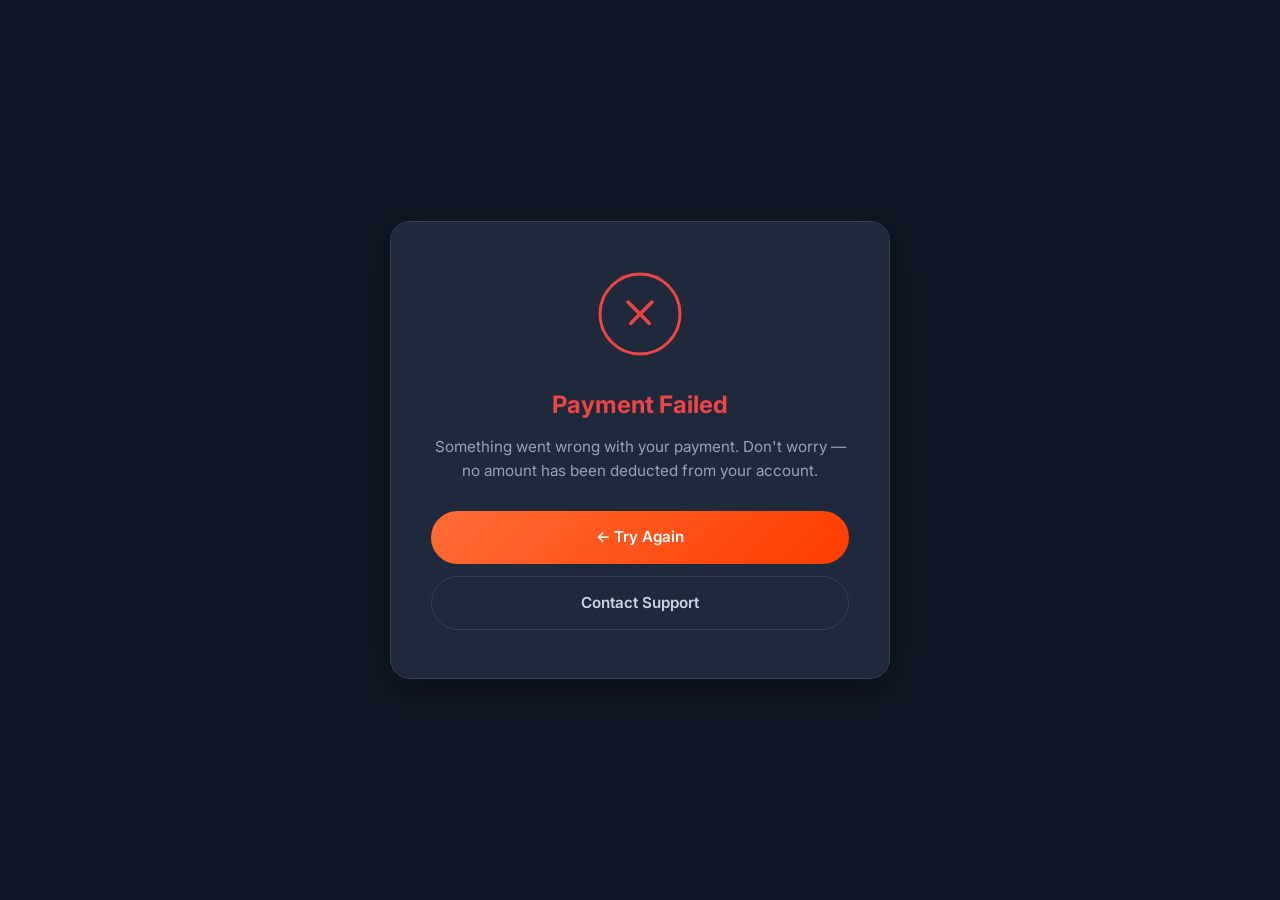
<file: failure.html>
<!DOCTYPE html>
<html lang="en">
<head>
  <meta charset="UTF-8">
  <meta name="viewport" content="width=device-width, initial-scale=1.0">
  <title>Payment Failed — BizBharat</title>
  <meta name="robots" content="noindex, nofollow">

  <!-- Favicon -->
  <link rel="icon" href="data:image/svg+xml,<svg xmlns='http://www.w3.org/2000/svg' viewBox='0 0 100 100'><text y='.9em' font-size='90'>📚</text></svg>" type="image/svg+xml">

  <!-- Google Fonts: Inter -->
  <link rel="preconnect" href="https://fonts.googleapis.com">
  <link rel="preconnect" href="https://fonts.gstatic.com" crossorigin>
  <link href="https://fonts.googleapis.com/css2?family=Inter:wght@300;400;500;600;700;800&display=swap" rel="stylesheet">

  <!-- Styles -->
  <link rel="stylesheet" href="css/style.css">
</head>
<body>

  <div class="result-page">
    <div class="result-card">
      <!-- Animated X -->
      <div class="result-icon result-icon--failure">
        <svg viewBox="0 0 88 88" xmlns="http://www.w3.org/2000/svg">
          <circle class="circle" cx="44" cy="44" r="40"/>
          <line class="x-line" x1="32" y1="32" x2="56" y2="56"/>
          <line class="x-line" x1="56" y1="32" x2="32" y2="56" style="animation-delay: 0.65s;"/>
        </svg>
      </div>

      <h1 class="result-title" style="color: var(--error);">Payment Failed</h1>
      <p class="result-desc" id="failure-desc">
        Something went wrong with your payment. Don't worry — no amount has been deducted from your account.
      </p>

      <!-- Error Details -->
      <div class="result-details" id="error-details" style="display:none;">
        <div class="result-detail-row">
          <span class="result-detail-label">Error</span>
          <span class="result-detail-value" id="detail-error">—</span>
        </div>
        <div class="result-detail-row">
          <span class="result-detail-label">Transaction ID</span>
          <span class="result-detail-value" id="detail-txn-id">—</span>
        </div>
      </div>

      <!-- Actions -->
      <div class="result-actions">
        <a href="/#products" class="btn-primary" style="justify-content:center; animation:none;">
          ← Try Again
        </a>
        <a href="mailto:support@bizbharat.com" class="btn-outline" style="justify-content:center;">
          Contact Support
        </a>
      </div>
    </div>
  </div>

  <script>
    document.addEventListener('DOMContentLoaded', () => {
      const params = new URLSearchParams(window.location.search);
      const error = params.get('error') || params.get('error_Message') || '';
      const txnId = params.get('transaction_id') || params.get('txnid') || '';

      if (error || txnId) {
        document.getElementById('error-details').style.display = 'block';
        if (error) document.getElementById('detail-error').textContent = error;
        if (txnId) document.getElementById('detail-txn-id').textContent = txnId;
      }

      // If there's a custom message
      const msg = params.get('message');
      if (msg) {
        document.getElementById('failure-desc').textContent = msg;
      }
    });
  </script>
</body>
</html>
</file>
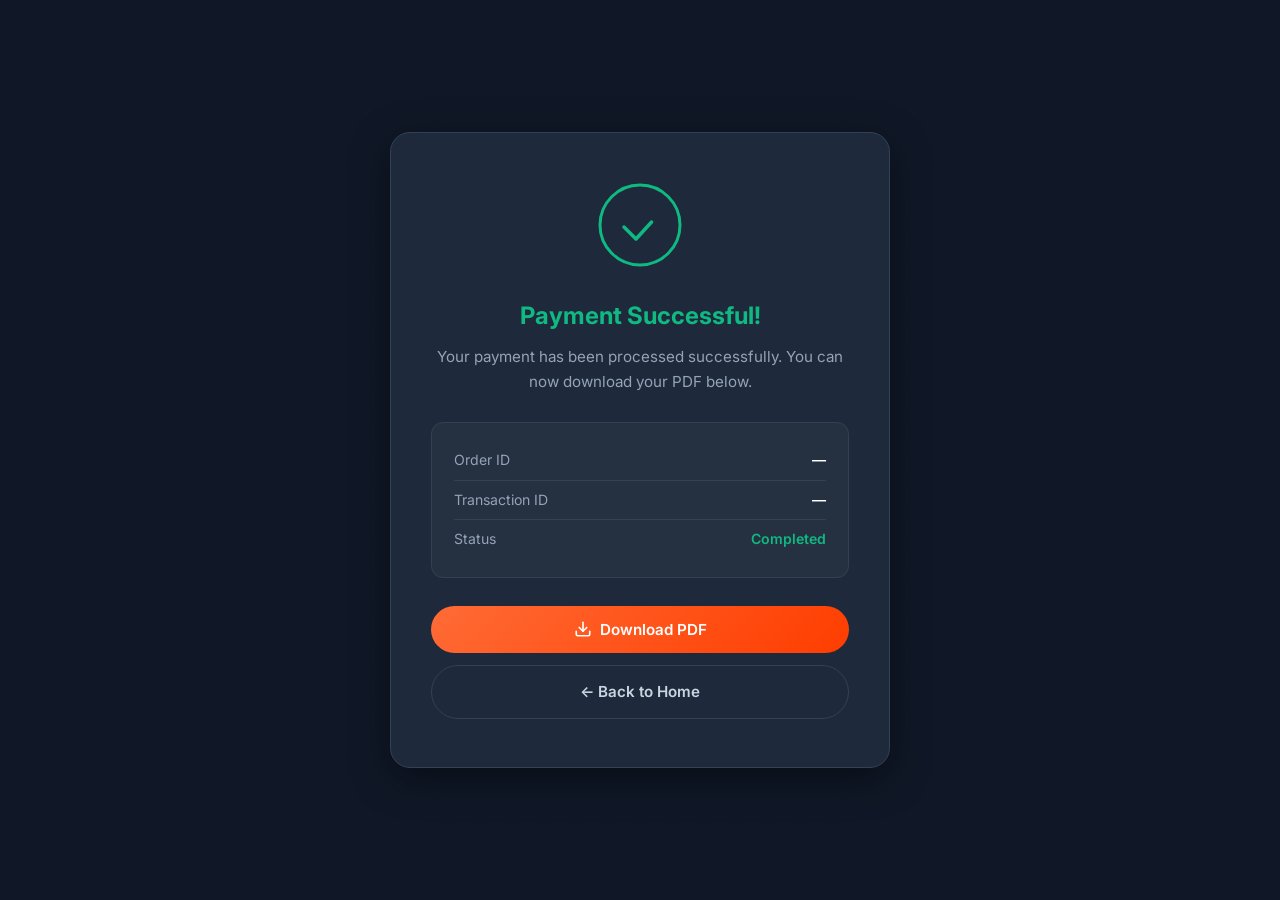
<file: success.html>
<!DOCTYPE html>
<html lang="en">
<head>
  <meta charset="UTF-8">
  <meta name="viewport" content="width=device-width, initial-scale=1.0">
  <title>Payment Successful — BizBharat</title>
  <meta name="robots" content="noindex, nofollow">

  <!-- Favicon -->
  <link rel="icon" href="data:image/svg+xml,<svg xmlns='http://www.w3.org/2000/svg' viewBox='0 0 100 100'><text y='.9em' font-size='90'>📚</text></svg>" type="image/svg+xml">

  <!-- Google Fonts: Inter -->
  <link rel="preconnect" href="https://fonts.googleapis.com">
  <link rel="preconnect" href="https://fonts.gstatic.com" crossorigin>
  <link href="https://fonts.googleapis.com/css2?family=Inter:wght@300;400;500;600;700;800&display=swap" rel="stylesheet">

  <!-- Styles -->
  <link rel="stylesheet" href="css/style.css">
</head>
<body>

  <div class="result-page">
    <div class="result-card">
      <!-- Animated Checkmark -->
      <div class="result-icon result-icon--success">
        <svg viewBox="0 0 88 88" xmlns="http://www.w3.org/2000/svg">
          <circle class="circle" cx="44" cy="44" r="40"/>
          <polyline class="check" points="28 46 40 58 62 34"/>
        </svg>
      </div>

      <h1 class="result-title" style="color: var(--success);">Payment Successful!</h1>
      <p class="result-desc">
        Your payment has been processed successfully. You can now download your PDF below.
      </p>

      <!-- Order Details -->
      <div class="result-details" id="order-details">
        <div class="result-detail-row">
          <span class="result-detail-label">Order ID</span>
          <span class="result-detail-value" id="detail-order-id">—</span>
        </div>
        <div class="result-detail-row">
          <span class="result-detail-label">Transaction ID</span>
          <span class="result-detail-value" id="detail-txn-id">—</span>
        </div>
        <div class="result-detail-row">
          <span class="result-detail-label">Status</span>
          <span class="result-detail-value" style="color: var(--success);">Completed</span>
        </div>
      </div>

      <!-- Actions -->
      <div class="result-actions">
        <button class="btn-primary" id="btn-download" disabled>
          <svg width="18" height="18" viewBox="0 0 24 24" fill="none" stroke="currentColor" stroke-width="2.2" stroke-linecap="round" stroke-linejoin="round"><path d="M21 15v4a2 2 0 01-2 2H5a2 2 0 01-2-2v-4"/><polyline points="7 10 12 15 17 10"/><line x1="12" y1="15" x2="12" y2="3"/></svg>
          <span id="download-label">Download PDF</span>
          <span class="spinner" id="download-spinner" style="display:none;"></span>
        </button>
        <a href="/" class="btn-outline" style="justify-content:center;">
          ← Back to Home
        </a>
      </div>
    </div>
  </div>

  <!-- Toast Container -->
  <div class="toast-container" id="toast-container" aria-live="polite"></div>

  <script>
    // ─── Configuration ───────────────────────────────────────
    const CONFIG = {
      SUPABASE_URL: 'https://dxitvxmwnnoxrlbacnjv.supabase.co',
      SUPABASE_ANON_KEY: 'sb_publishable__i3p5TOkoeE7y5Zg-BzCNw_6jOHryYs',
    };

    // ─── Helpers ─────────────────────────────────────────────
    function escapeHtml(str) {
      const div = document.createElement('div');
      div.textContent = str;
      return div.innerHTML;
    }

    const Toast = (() => {
      let container = document.getElementById('toast-container');
      function getContainer() {
        if (!container) {
          container = document.createElement('div');
          container.id = 'toast-container';
          container.className = 'toast-container';
          document.body.appendChild(container);
        }
        return container;
      }
      function show(type, title, message, duration = 5000) {
        const c = getContainer();
        const toast = document.createElement('div');
        toast.className = `toast toast--${type}`;
        const icon = type === 'success' ? '✅' : '❌';
        toast.innerHTML = `
          <span class="toast-icon">${icon}</span>
          <div class="toast-body">
            <div class="toast-title">${escapeHtml(title)}</div>
            <div class="toast-message">${escapeHtml(message)}</div>
          </div>
          <button class="toast-close" aria-label="Close">&times;</button>
        `;
        toast.querySelector('.toast-close').addEventListener('click', () => dismiss(toast));
        c.appendChild(toast);
        if (duration > 0) setTimeout(() => dismiss(toast), duration);
        return toast;
      }
      function dismiss(toast) {
        if (!toast || toast.classList.contains('removing')) return;
        toast.classList.add('removing');
        toast.addEventListener('animationend', () => toast.remove());
      }
      return {
        success: (t, m, d) => show('success', t, m, d),
        error: (t, m, d) => show('error', t, m, d),
      };
    })();

    // ─── Page Logic ──────────────────────────────────────────
    document.addEventListener('DOMContentLoaded', () => {
      const params = new URLSearchParams(window.location.search);
      const orderId = params.get('order_id') || '';
      const txnId = params.get('transaction_id') || params.get('txnid') || '';

      // Populate details
      document.getElementById('detail-order-id').textContent = orderId || '—';
      document.getElementById('detail-txn-id').textContent = txnId || '—';

      const btnDownload = document.getElementById('btn-download');
      const downloadLabel = document.getElementById('download-label');
      const downloadSpinner = document.getElementById('download-spinner');

      if (orderId) {
        btnDownload.disabled = false;

        btnDownload.addEventListener('click', async () => {
          if (btnDownload.disabled) return;

          if (!CONFIG.SUPABASE_URL || CONFIG.SUPABASE_URL === 'YOUR_SUPABASE_URL') {
            Toast.error('Configuration Error', 'Supabase URL is not configured.');
            return;
          }

          btnDownload.disabled = true;
          downloadLabel.style.display = 'none';
          downloadSpinner.style.display = 'inline-block';

          try {
            const response = await fetch(`${CONFIG.SUPABASE_URL}/functions/v1/download-pdf`, {
              method: 'POST',
              headers: {
                'Content-Type': 'application/json',
                'Authorization': `Bearer ${CONFIG.SUPABASE_ANON_KEY}`,
              },
              body: JSON.stringify({ order_id: orderId }),
            });

            if (!response.ok) {
              const errData = await response.json().catch(() => ({}));
              throw new Error(errData.error || `Server error (${response.status})`);
            }

            const data = await response.json();

            if (data.download_url) {
              Toast.success('Success', 'Your download will start shortly.');
              window.location.href = data.download_url;
            } else {
              throw new Error('No download URL received.');
            }
          } catch (err) {
            console.error('Download error:', err);
            Toast.error('Download Failed', err.message || 'Please try again or contact support.');
          } finally {
            btnDownload.disabled = false;
            downloadLabel.style.display = '';
            downloadSpinner.style.display = 'none';
          }
        });

        // Auto-fetch download link on load
        btnDownload.click();
      }
    });
  </script>
</body>
</html>
</file>
<file: css/style.css>
/* ============================================================
   BIZBHARAT — Premium PDF Store
   CSS Design System & Complete Styles
   ============================================================ */

/* ---------- Custom Properties ---------- */
:root {
  --bg-primary: #101827;
  --bg-card: #1E293B;
  --bg-card-hover: #243247;
  --border-subtle: #334155;
  --accent: #FF6B35;
  --accent-hover: #FF8C42;
  --accent-dark: #FF3D00;
  --text-primary: #FFFFFF;
  --text-muted: #94A3B8;
  --text-secondary: #CBD5E1;
  --success: #10B981;
  --error: #EF4444;
  --glass-bg: rgba(16, 24, 39, 0.72);
  --glass-border: rgba(255, 255, 255, 0.08);
  --shadow-sm: 0 1px 2px rgba(0,0,0,.3);
  --shadow-md: 0 4px 14px rgba(0,0,0,.35);
  --shadow-lg: 0 10px 40px rgba(0,0,0,.45);
  --shadow-glow: 0 0 30px rgba(255,107,53,.25);
  --radius-sm: 8px;
  --radius-md: 12px;
  --radius-lg: 20px;
  --radius-full: 9999px;
  --header-h: 72px;
  --transition-fast: 0.2s ease;
  --transition-base: 0.35s cubic-bezier(.4,0,.2,1);
  --transition-spring: 0.5s cubic-bezier(.34,1.56,.64,1);
  --font: 'Inter', system-ui, -apple-system, sans-serif;
}

/* ---------- Reset & Base ---------- */
*,
*::before,
*::after {
  margin: 0;
  padding: 0;
  box-sizing: border-box;
}

html {
  scroll-behavior: smooth;
  -webkit-text-size-adjust: 100%;
  scroll-padding-top: var(--header-h);
}

body {
  font-family: var(--font);
  background: var(--bg-primary);
  background-image: radial-gradient(rgba(255,107,53,.03) 1px, transparent 1px);
  background-size: 32px 32px;
  color: var(--text-primary);
  line-height: 1.6;
  -webkit-font-smoothing: antialiased;
  -moz-osx-font-smoothing: grayscale;
  overflow-x: hidden;
}

img {
  max-width: 100%;
  display: block;
}

a {
  text-decoration: none;
  color: inherit;
}

button {
  font-family: inherit;
  cursor: pointer;
  border: none;
  background: none;
}

ul, ol {
  list-style: none;
}

/* ---------- Selection ---------- */
::selection {
  background: var(--accent);
  color: #fff;
}

::-moz-selection {
  background: var(--accent);
  color: #fff;
}

/* ---------- Scrollbar ---------- */
::-webkit-scrollbar {
  width: 8px;
}

::-webkit-scrollbar-track {
  background: var(--bg-primary);
}

::-webkit-scrollbar-thumb {
  background: var(--border-subtle);
  border-radius: 4px;
}

::-webkit-scrollbar-thumb:hover {
  background: var(--accent);
}

/* Firefox scrollbar */
html {
  scrollbar-color: var(--border-subtle) var(--bg-primary);
  scrollbar-width: thin;
}

/* ---------- Utility ---------- */
.container {
  width: 100%;
  max-width: 1200px;
  margin: 0 auto;
  padding: 0 24px;
}

.section {
  padding: 100px 0;
  position: relative;
}

.section-header {
  text-align: center;
  margin-bottom: 60px;
}

.section-title {
  font-size: clamp(1.8rem, 4vw, 2.6rem);
  font-weight: 800;
  letter-spacing: -0.02em;
  margin-bottom: 12px;
  position: relative;
  display: inline-block;
}

.section-title::after {
  content: '';
  position: absolute;
  bottom: -8px;
  left: 50%;
  transform: translateX(-50%);
  width: 60px;
  height: 4px;
  background: linear-gradient(90deg, var(--accent), var(--accent-dark));
  border-radius: 2px;
}

.section-subtitle {
  color: var(--text-muted);
  font-size: 1.05rem;
  max-width: 560px;
  margin: 20px auto 0;
}

/* ---------- Keyframe Animations ---------- */
@keyframes fadeInUp {
  from {
    opacity: 0;
    transform: translateY(36px);
  }
  to {
    opacity: 1;
    transform: translateY(0);
  }
}

@keyframes fadeIn {
  from { opacity: 0; }
  to { opacity: 1; }
}

@keyframes float {
  0%, 100% { transform: translateY(0); }
  50% { transform: translateY(-18px); }
}

@keyframes floatSlow {
  0%, 100% { transform: translateY(0) rotate(0deg); }
  50% { transform: translateY(-12px) rotate(3deg); }
}

@keyframes pulse-glow {
  0%, 100% {
    box-shadow: 0 0 12px rgba(255,107,53,.35);
  }
  50% {
    box-shadow: 0 0 28px rgba(255,107,53,.55);
  }
}

@keyframes gradient-shift {
  0% { background-position: 0% 50%; }
  50% { background-position: 100% 50%; }
  100% { background-position: 0% 50%; }
}

@keyframes shimmer {
  0% { background-position: -400px 0; }
  100% { background-position: 400px 0; }
}

@keyframes spin {
  to { transform: rotate(360deg); }
}

@keyframes slideInRight {
  from {
    transform: translateX(100%);
    opacity: 0;
  }
  to {
    transform: translateX(0);
    opacity: 1;
  }
}

@keyframes slideOutRight {
  from {
    transform: translateX(0);
    opacity: 1;
  }
  to {
    transform: translateX(100%);
    opacity: 0;
  }
}

@keyframes particle-drift {
  0% {
    transform: translate(0, 0) scale(1);
    opacity: 0;
  }
  10% { opacity: 1; }
  90% { opacity: 1; }
  100% {
    transform: translate(var(--dx, 60px), var(--dy, -80px)) scale(0);
    opacity: 0;
  }
}

@keyframes checkmark-draw {
  to { stroke-dashoffset: 0; }
}

@keyframes circle-fill {
  to {
    transform: scale(1);
    opacity: 1;
  }
}

@keyframes x-draw {
  to { stroke-dashoffset: 0; }
}

@keyframes toastIn {
  from {
    transform: translateX(120%);
    opacity: 0;
  }
  to {
    transform: translateX(0);
    opacity: 1;
  }
}

@keyframes toastOut {
  from {
    transform: translateX(0);
    opacity: 1;
  }
  to {
    transform: translateX(120%);
    opacity: 0;
  }
}

/* Reduced motion */
@media (prefers-reduced-motion: reduce) {
  *, *::before, *::after {
    animation-duration: 0.01ms !important;
    animation-iteration-count: 1 !important;
    transition-duration: 0.01ms !important;
    scroll-behavior: auto !important;
  }
}

/* animate-on-scroll helper */
.anim-hidden {
  opacity: 0;
  transform: translateY(36px);
}

.anim-visible {
  animation: fadeInUp 0.7s var(--transition-base) forwards;
}

/* stagger children */
.anim-visible:nth-child(1) { animation-delay: 0s; }
.anim-visible:nth-child(2) { animation-delay: 0.1s; }
.anim-visible:nth-child(3) { animation-delay: 0.2s; }
.anim-visible:nth-child(4) { animation-delay: 0.3s; }
.anim-visible:nth-child(5) { animation-delay: 0.35s; }
.anim-visible:nth-child(6) { animation-delay: 0.4s; }

/* ============================================================
   HEADER
   ============================================================ */
.header {
  position: fixed;
  top: 0;
  left: 0;
  right: 0;
  z-index: 1000;
  height: var(--header-h);
  display: flex;
  align-items: center;
  transition: background var(--transition-base), box-shadow var(--transition-base), backdrop-filter var(--transition-base);
}

.header.scrolled {
  background: var(--glass-bg);
  backdrop-filter: blur(16px) saturate(1.6);
  -webkit-backdrop-filter: blur(16px) saturate(1.6);
  box-shadow: 0 1px 0 var(--glass-border), var(--shadow-md);
}

.header .container {
  display: flex;
  align-items: center;
  justify-content: space-between;
}

/* Logo */
.logo {
  display: flex;
  align-items: center;
  gap: 10px;
  font-weight: 800;
  font-size: 1.35rem;
  letter-spacing: -0.02em;
  color: var(--text-primary);
  z-index: 1010;
}

.logo-icon {
  width: 36px;
  height: 36px;
  background: linear-gradient(135deg, var(--accent), var(--accent-dark));
  border-radius: var(--radius-sm);
  display: flex;
  align-items: center;
  justify-content: center;
  font-size: 1.1rem;
  flex-shrink: 0;
}

.logo span {
  color: var(--accent);
}

/* Desktop Nav */
.nav {
  display: flex;
  align-items: center;
  gap: 8px;
}

.nav-link {
  padding: 8px 18px;
  border-radius: var(--radius-full);
  font-size: 0.9rem;
  font-weight: 500;
  color: var(--text-secondary);
  transition: color var(--transition-fast), background var(--transition-fast);
}

.nav-link:hover {
  color: var(--text-primary);
  background: rgba(255,255,255,.06);
}

.nav-cta {
  margin-left: 8px;
  padding: 10px 22px;
  border-radius: var(--radius-full);
  font-size: 0.88rem;
  font-weight: 600;
  color: #fff;
  background: linear-gradient(135deg, var(--accent), var(--accent-dark));
  transition: transform var(--transition-fast), box-shadow var(--transition-fast);
}

.nav-cta:hover {
  transform: translateY(-1px);
  box-shadow: var(--shadow-glow);
}

/* Hamburger */
.hamburger {
  display: none;
  flex-direction: column;
  gap: 5px;
  width: 28px;
  padding: 4px 0;
  z-index: 1010;
}

.hamburger .bar {
  width: 100%;
  height: 2.5px;
  background: var(--text-primary);
  border-radius: 2px;
  transition: transform var(--transition-base), opacity var(--transition-fast);
}

.hamburger.active .bar:nth-child(1) {
  transform: translateY(7.5px) rotate(45deg);
}

.hamburger.active .bar:nth-child(2) {
  opacity: 0;
}

.hamburger.active .bar:nth-child(3) {
  transform: translateY(-7.5px) rotate(-45deg);
}

/* Mobile Drawer */
.mobile-drawer {
  position: fixed;
  top: 0;
  right: 0;
  width: min(320px, 85vw);
  height: 100vh;
  background: var(--bg-card);
  border-left: 1px solid var(--border-subtle);
  padding: calc(var(--header-h) + 24px) 32px 32px;
  transform: translateX(100%);
  transition: transform var(--transition-base);
  z-index: 1005;
  display: flex;
  flex-direction: column;
  gap: 8px;
  overflow-y: auto;
}

.mobile-drawer.open {
  transform: translateX(0);
}

.mobile-drawer .nav-link {
  display: block;
  padding: 14px 16px;
  font-size: 1.05rem;
  border-radius: var(--radius-md);
}

.mobile-drawer .nav-cta {
  margin-left: 0;
  margin-top: 12px;
  text-align: center;
  display: block;
  padding: 14px;
}

.drawer-overlay {
  position: fixed;
  inset: 0;
  background: rgba(0,0,0,.5);
  z-index: 1004;
  opacity: 0;
  pointer-events: none;
  transition: opacity var(--transition-base);
}

.drawer-overlay.active {
  opacity: 1;
  pointer-events: auto;
}

/* ============================================================
   HERO
   ============================================================ */
.hero {
  min-height: 100vh;
  display: flex;
  align-items: center;
  padding-top: var(--header-h);
  position: relative;
  overflow: hidden;
}

/* Background particles container */
.hero-particles {
  position: absolute;
  inset: 0;
  pointer-events: none;
  overflow: hidden;
}

.hero-particle {
  position: absolute;
  border-radius: 50%;
  background: var(--accent);
  opacity: 0;
  animation: particle-drift linear infinite;
}

/* Geometric shapes */
.hero-geo {
  position: absolute;
  border: 2px solid rgba(255,107,53,.15);
  border-radius: 4px;
  pointer-events: none;
}

.hero-geo--1 {
  width: 80px;
  height: 80px;
  top: 15%;
  right: 8%;
  transform: rotate(30deg);
  animation: floatSlow 8s ease-in-out infinite;
}

.hero-geo--2 {
  width: 50px;
  height: 50px;
  bottom: 22%;
  left: 5%;
  border-radius: 50%;
  border-color: rgba(255,140,66,.12);
  animation: float 6s ease-in-out infinite;
}

.hero-geo--3 {
  width: 35px;
  height: 35px;
  top: 35%;
  left: 15%;
  transform: rotate(55deg);
  border-color: rgba(255,107,53,.1);
  animation: floatSlow 10s ease-in-out infinite;
}

.hero-content {
  display: grid;
  grid-template-columns: 1fr 1fr;
  gap: 60px;
  align-items: center;
  position: relative;
  z-index: 1;
}

.hero-text {
  max-width: 580px;
}

.hero-heading {
  font-size: clamp(2.2rem, 5.5vw, 3.6rem);
  font-weight: 800;
  line-height: 1.12;
  letter-spacing: -0.03em;
  margin-bottom: 20px;
}

.hero-heading .gradient-text {
  background: linear-gradient(135deg, var(--accent), var(--accent-hover), #FFD700, var(--accent));
  background-size: 300% 300%;
  -webkit-background-clip: text;
  background-clip: text;
  -webkit-text-fill-color: transparent;
  animation: gradient-shift 4s ease infinite;
}

.hero-sub {
  font-size: clamp(1rem, 1.8vw, 1.15rem);
  color: var(--text-muted);
  line-height: 1.7;
  margin-bottom: 36px;
  max-width: 480px;
}

.hero-buttons {
  display: flex;
  flex-wrap: wrap;
  gap: 16px;
}

.btn-primary {
  display: inline-flex;
  align-items: center;
  gap: 8px;
  padding: 14px 32px;
  font-size: 0.95rem;
  font-weight: 600;
  color: #fff;
  background: linear-gradient(135deg, var(--accent), var(--accent-dark));
  border-radius: var(--radius-full);
  transition: transform var(--transition-fast), box-shadow var(--transition-fast);
  animation: pulse-glow 2.5s ease-in-out infinite;
}

.btn-primary:hover {
  transform: translateY(-2px);
  box-shadow: 0 0 36px rgba(255,107,53,.5);
}

.btn-outline {
  display: inline-flex;
  align-items: center;
  gap: 8px;
  padding: 14px 32px;
  font-size: 0.95rem;
  font-weight: 600;
  color: var(--text-secondary);
  border: 1.5px solid var(--border-subtle);
  border-radius: var(--radius-full);
  transition: border-color var(--transition-fast), color var(--transition-fast), background var(--transition-fast);
}

.btn-outline:hover {
  border-color: var(--accent);
  color: var(--accent);
  background: rgba(255,107,53,.06);
}

/* Hero illustration */
.hero-visual {
  position: relative;
  display: flex;
  align-items: center;
  justify-content: center;
  min-height: 380px;
}

.hero-illustration {
  position: relative;
  width: 100%;
  max-width: 420px;
  aspect-ratio: 420 / 400;
}

.hero-book {
  position: absolute;
  border-radius: var(--radius-md);
  box-shadow: var(--shadow-lg);
  transition: transform var(--transition-base);
}

.hero-book--main {
  width: 180px;
  height: 240px;
  background: linear-gradient(145deg, var(--accent), var(--accent-dark));
  top: 50%;
  left: 50%;
  transform: translate(-50%, -50%) rotate(-5deg);
  display: flex;
  flex-direction: column;
  align-items: center;
  justify-content: center;
  gap: 12px;
  animation: float 5s ease-in-out infinite;
  z-index: 3;
}

.hero-book--main svg {
  width: 48px;
  height: 48px;
  color: rgba(255,255,255,.9);
}

.hero-book--main span {
  font-size: 0.75rem;
  font-weight: 600;
  color: rgba(255,255,255,.85);
  text-transform: uppercase;
  letter-spacing: 0.08em;
}

.hero-book--secondary {
  width: 140px;
  height: 190px;
  background: linear-gradient(145deg, #1E293B, #334155);
  border: 1px solid var(--border-subtle);
  top: 30%;
  left: 18%;
  transform: translate(-50%, -50%) rotate(8deg);
  animation: floatSlow 7s ease-in-out infinite;
  z-index: 2;
}

.hero-book--tertiary {
  width: 120px;
  height: 160px;
  background: linear-gradient(145deg, #0F172A, #1E293B);
  border: 1px solid rgba(255,107,53,.15);
  bottom: 12%;
  right: 15%;
  transform: rotate(-12deg);
  animation: float 9s ease-in-out infinite;
  z-index: 1;
}

/* Glow behind books */
.hero-glow {
  position: absolute;
  width: 260px;
  height: 260px;
  border-radius: 50%;
  background: radial-gradient(circle, rgba(255,107,53,.2) 0%, transparent 70%);
  top: 50%;
  left: 50%;
  transform: translate(-50%, -50%);
  pointer-events: none;
  filter: blur(20px);
}

/* Stats Bar */
.stats-bar {
  display: flex;
  flex-wrap: wrap;
  gap: 32px;
  margin-top: 56px;
  padding-top: 32px;
  border-top: 1px solid var(--border-subtle);
}

.stat-item {
  display: flex;
  flex-direction: column;
}

.stat-value {
  font-size: 1.4rem;
  font-weight: 700;
  color: var(--accent);
}

.stat-label {
  font-size: 0.82rem;
  color: var(--text-muted);
  margin-top: 2px;
}

/* ============================================================
   PRODUCTS SECTION
   ============================================================ */
#products {
  background: linear-gradient(180deg, var(--bg-primary) 0%, rgba(30,41,59,.4) 50%, var(--bg-primary) 100%);
}

.products-grid {
  display: grid;
  grid-template-columns: repeat(3, 1fr);
  gap: 28px;
}

/* Product Card */
.product-card {
  background: var(--bg-card);
  border: 1px solid var(--border-subtle);
  border-radius: var(--radius-lg);
  overflow: hidden;
  transition: transform var(--transition-base), box-shadow var(--transition-base), border-color var(--transition-base);
  display: flex;
  flex-direction: column;
}

.product-card:hover {
  transform: translateY(-6px);
  box-shadow: var(--shadow-glow), var(--shadow-lg);
  border-color: rgba(255,107,53,.25);
}

.product-cover {
  position: relative;
  width: 100%;
  aspect-ratio: 1 / 1;
  background: var(--surface-alt, #0d1320);
  overflow: hidden;
  background: linear-gradient(135deg, #1a2436, #243247);
}

.product-cover img {
  width: 100%;
  height: 100%;
  object-fit: contain;
  padding: 12px;
  transition: transform var(--transition-base);
}

.product-card:hover .product-cover img {
  transform: scale(1.06);
}

/* Gradient overlay on hover */
.product-cover::after {
  content: '';
  position: absolute;
  inset: 0;
  background: linear-gradient(to top, rgba(16,24,39,.7), transparent);
  opacity: 0;
  transition: opacity var(--transition-base);
}

.product-card:hover .product-cover::after {
  opacity: 1;
}

/* Placeholder for missing images */
.product-cover-placeholder {
  width: 100%;
  height: 100%;
  display: flex;
  align-items: center;
  justify-content: center;
  flex-direction: column;
  gap: 10px;
  background: linear-gradient(145deg, #1a2436, #243247);
}

.product-cover-placeholder svg {
  width: 48px;
  height: 48px;
  color: var(--border-subtle);
  opacity: .7;
}

.product-cover-placeholder span {
  font-size: 0.75rem;
  color: var(--text-muted);
  opacity: .6;
}

.product-badge {
  position: absolute;
  top: 12px;
  left: 12px;
  padding: 5px 14px;
  font-size: 0.7rem;
  font-weight: 600;
  text-transform: uppercase;
  letter-spacing: 0.06em;
  color: #fff;
  background: rgba(255,107,53,.85);
  backdrop-filter: blur(6px);
  border-radius: var(--radius-full);
  z-index: 2;
}

.product-body {
  padding: 22px 22px 24px;
  display: flex;
  flex-direction: column;
  flex-grow: 1;
}

.product-title {
  font-size: 1.08rem;
  font-weight: 700;
  line-height: 1.35;
  margin-bottom: 8px;
  display: -webkit-box;
  -webkit-line-clamp: 2;
  -webkit-box-orient: vertical;
  overflow: hidden;
}

.product-desc {
  font-size: 0.88rem;
  color: var(--text-muted);
  line-height: 1.6;
  margin-bottom: 18px;
  display: -webkit-box;
  -webkit-line-clamp: 3;
  -webkit-box-orient: vertical;
  overflow: hidden;
  flex-grow: 1;
}

.product-footer {
  display: flex;
  align-items: center;
  justify-content: space-between;
  gap: 12px;
}

.product-price {
  display: flex;
  align-items: baseline;
  gap: 8px;
}

.price-current {
  font-size: 1.3rem;
  font-weight: 700;
  color: var(--accent);
}

.price-original {
  font-size: 0.85rem;
  color: var(--text-muted);
  text-decoration: line-through;
}

.btn-buy {
  display: inline-flex;
  align-items: center;
  gap: 6px;
  padding: 10px 22px;
  font-size: 0.85rem;
  font-weight: 600;
  color: #fff;
  background: linear-gradient(135deg, var(--accent), var(--accent-dark));
  border-radius: var(--radius-full);
  transition: transform var(--transition-fast), box-shadow var(--transition-fast);
  white-space: nowrap;
  position: relative;
  overflow: hidden;
}

.btn-buy:hover {
  transform: translateY(-2px);
  box-shadow: 0 0 24px rgba(255,107,53,.45);
}

.btn-buy.loading {
  pointer-events: none;
  opacity: .85;
}

.btn-buy .spinner {
  display: none;
  width: 16px;
  height: 16px;
  border: 2px solid rgba(255,255,255,.3);
  border-top-color: #fff;
  border-radius: 50%;
  animation: spin .6s linear infinite;
}

.btn-buy.loading .spinner {
  display: inline-block;
}

.btn-buy.loading .btn-buy-label {
  display: none;
}

/* shimmer loading skeleton */
.product-skeleton {
  background: var(--bg-card);
  border: 1px solid var(--border-subtle);
  border-radius: var(--radius-lg);
  overflow: hidden;
}

.skeleton-cover {
  width: 100%;
  aspect-ratio: 16 / 10;
  background: linear-gradient(90deg, #1a2436 0%, #243247 50%, #1a2436 100%);
  background-size: 800px 100%;
  animation: shimmer 1.6s infinite linear;
}

.skeleton-body {
  padding: 22px;
}

.skeleton-line {
  height: 14px;
  border-radius: 6px;
  background: linear-gradient(90deg, #1a2436 0%, #243247 50%, #1a2436 100%);
  background-size: 800px 100%;
  animation: shimmer 1.6s infinite linear;
  margin-bottom: 12px;
}

.skeleton-line--short { width: 60%; }
.skeleton-line--medium { width: 85%; }
.skeleton-line--price { width: 40%; height: 22px; margin-top: 18px; }

/* ============================================================
   WHY US SECTION
   ============================================================ */
.features-grid {
  display: grid;
  grid-template-columns: repeat(2, 1fr);
  gap: 24px;
}

.feature-card {
  background: var(--bg-card);
  border: 1px solid var(--border-subtle);
  border-radius: var(--radius-lg);
  padding: 36px 30px;
  transition: border-color var(--transition-base), box-shadow var(--transition-base), transform var(--transition-base);
  position: relative;
  overflow: hidden;
}

.feature-card::before {
  content: '';
  position: absolute;
  inset: 0;
  border-radius: inherit;
  padding: 1px;
  background: linear-gradient(135deg, transparent, transparent);
  -webkit-mask: linear-gradient(#fff 0 0) content-box, linear-gradient(#fff 0 0);
  mask: linear-gradient(#fff 0 0) content-box, linear-gradient(#fff 0 0);
  -webkit-mask-composite: xor;
  mask-composite: exclude;
  transition: background var(--transition-base);
  pointer-events: none;
}

.feature-card:hover::before {
  background: linear-gradient(135deg, var(--accent), var(--accent-dark), var(--accent-hover));
}

.feature-card:hover {
  transform: translateY(-3px);
  box-shadow: var(--shadow-lg);
}

.feature-icon {
  width: 56px;
  height: 56px;
  border-radius: var(--radius-md);
  background: rgba(255,107,53,.1);
  display: flex;
  align-items: center;
  justify-content: center;
  font-size: 1.6rem;
  margin-bottom: 20px;
}

.feature-title {
  font-size: 1.15rem;
  font-weight: 700;
  margin-bottom: 10px;
}

.feature-desc {
  font-size: 0.92rem;
  color: var(--text-muted);
  line-height: 1.65;
}

/* ============================================================
   FAQ SECTION
   ============================================================ */
#faq {
  background: linear-gradient(180deg, var(--bg-primary) 0%, rgba(30,41,59,.3) 100%);
}

.faq-list {
  max-width: 780px;
  margin: 0 auto;
  display: flex;
  flex-direction: column;
  gap: 12px;
}

.faq-item {
  background: var(--bg-card);
  border: 1px solid var(--border-subtle);
  border-radius: var(--radius-md);
  overflow: hidden;
  transition: border-color var(--transition-fast);
}

.faq-item.active {
  border-color: var(--accent);
}

.faq-question {
  display: flex;
  align-items: center;
  justify-content: space-between;
  padding: 20px 24px;
  font-size: 0.98rem;
  font-weight: 600;
  color: var(--text-primary);
  cursor: pointer;
  gap: 16px;
  width: 100%;
  text-align: left;
  background: none;
  border: none;
  font-family: inherit;
  transition: color var(--transition-fast);
}

.faq-question:hover {
  color: var(--accent);
}

.faq-icon {
  width: 24px;
  height: 24px;
  flex-shrink: 0;
  position: relative;
}

.faq-icon::before,
.faq-icon::after {
  content: '';
  position: absolute;
  top: 50%;
  left: 50%;
  width: 12px;
  height: 2px;
  background: var(--text-muted);
  border-radius: 1px;
  transition: transform var(--transition-base);
}

.faq-icon::before {
  transform: translate(-50%, -50%);
}

.faq-icon::after {
  transform: translate(-50%, -50%) rotate(90deg);
}

.faq-item.active .faq-icon::after {
  transform: translate(-50%, -50%) rotate(0deg);
}

.faq-answer {
  max-height: 0;
  overflow: hidden;
  transition: max-height var(--transition-base), padding var(--transition-base);
}

.faq-answer-inner {
  padding: 0 24px 20px;
  font-size: 0.92rem;
  color: var(--text-muted);
  line-height: 1.7;
}

/* ============================================================
   FOOTER
   ============================================================ */
.footer {
  border-top: 1px solid var(--border-subtle);
  position: relative;
}

.footer::before {
  content: '';
  position: absolute;
  top: -1px;
  left: 0;
  right: 0;
  height: 2px;
  background: linear-gradient(90deg, transparent, var(--accent), transparent);
}

.footer-top {
  padding: 60px 0 40px;
  display: grid;
  grid-template-columns: 1.4fr repeat(3, 1fr);
  gap: 40px;
}

.footer-brand p {
  color: var(--text-muted);
  font-size: 0.9rem;
  margin-top: 14px;
  line-height: 1.6;
  max-width: 280px;
}

.footer-col-title {
  font-size: 0.85rem;
  font-weight: 700;
  text-transform: uppercase;
  letter-spacing: 0.06em;
  color: var(--text-primary);
  margin-bottom: 18px;
}

.footer-links {
  display: flex;
  flex-direction: column;
  gap: 10px;
}

.footer-links a {
  font-size: 0.88rem;
  color: var(--text-muted);
  transition: color var(--transition-fast);
}

.footer-links a:hover {
  color: var(--accent);
}

.footer-bottom {
  border-top: 1px solid var(--border-subtle);
  padding: 24px 0;
  display: flex;
  align-items: center;
  justify-content: space-between;
  flex-wrap: wrap;
  gap: 12px;
}

.footer-copy {
  font-size: 0.82rem;
  color: var(--text-muted);
}

.footer-made {
  font-size: 0.82rem;
  color: var(--text-muted);
}

.footer-made span {
  color: var(--error);
}

/* ============================================================
   TOAST NOTIFICATIONS
   ============================================================ */
.toast-container {
  position: fixed;
  top: calc(var(--header-h) + 16px);
  right: 16px;
  z-index: 9999;
  display: flex;
  flex-direction: column;
  gap: 10px;
  pointer-events: none;
}

.toast {
  pointer-events: auto;
  display: flex;
  align-items: flex-start;
  gap: 12px;
  padding: 16px 20px;
  min-width: 300px;
  max-width: 420px;
  background: var(--bg-card);
  border: 1px solid var(--border-subtle);
  border-radius: var(--radius-md);
  box-shadow: var(--shadow-lg);
  animation: toastIn 0.4s var(--transition-base) forwards;
  position: relative;
}

.toast.removing {
  animation: toastOut 0.3s ease forwards;
}

.toast-icon {
  font-size: 1.2rem;
  flex-shrink: 0;
  margin-top: 1px;
}

.toast--success {
  border-left: 3px solid var(--success);
}

.toast--error {
  border-left: 3px solid var(--error);
}

.toast-body {
  flex-grow: 1;
}

.toast-title {
  font-size: 0.88rem;
  font-weight: 600;
  margin-bottom: 2px;
}

.toast-message {
  font-size: 0.82rem;
  color: var(--text-muted);
  line-height: 1.5;
}

.toast-close {
  position: absolute;
  top: 8px;
  right: 8px;
  width: 24px;
  height: 24px;
  display: flex;
  align-items: center;
  justify-content: center;
  border-radius: 50%;
  font-size: 0.85rem;
  color: var(--text-muted);
  transition: background var(--transition-fast), color var(--transition-fast);
}

.toast-close:hover {
  background: rgba(255,255,255,.08);
  color: var(--text-primary);
}

/* ============================================================
   CTA BANNER SECTION
   ============================================================ */
.cta-banner {
  padding: 80px 0;
  position: relative;
  overflow: hidden;
}

.cta-banner::before {
  content: '';
  position: absolute;
  inset: 0;
  background: linear-gradient(135deg, rgba(255,107,53,.08), rgba(255,61,0,.04));
  border-top: 1px solid rgba(255,107,53,.15);
  border-bottom: 1px solid rgba(255,107,53,.15);
}

.cta-content {
  position: relative;
  text-align: center;
  max-width: 600px;
  margin: 0 auto;
}

.cta-icon {
  width: 72px;
  height: 72px;
  border-radius: 50%;
  background: rgba(255,107,53,.1);
  display: flex;
  align-items: center;
  justify-content: center;
  margin: 0 auto 28px;
}

.cta-content h2 {
  font-size: clamp(1.6rem, 3.5vw, 2.2rem);
  font-weight: 800;
  margin-bottom: 16px;
  letter-spacing: -0.02em;
}

.cta-content p {
  color: var(--text-muted);
  font-size: 1.05rem;
  margin-bottom: 32px;
  line-height: 1.7;
}

.cta-content .btn-primary {
  display: inline-flex;
}

/* ============================================================
   HERO SVG ILLUSTRATION
   ============================================================ */
.hero-svg {
  width: 100%;
  max-width: 420px;
  height: auto;
  display: block;
  margin: 0 auto;
}

/* Category-specific cover gradients */
.product-cover-placeholder[data-category="Business"] {
  background: linear-gradient(145deg, #FF6B35, #FF3D00);
}

.product-cover-placeholder[data-category="Marketing"] {
  background: linear-gradient(145deg, #6366F1, #4F46E5);
}

.product-cover-placeholder[data-category="Finance"] {
  background: linear-gradient(145deg, #10B981, #059669);
}

.product-cover-placeholder[data-category="Startup"] {
  background: linear-gradient(145deg, #F59E0B, #D97706);
}

.product-cover-placeholder[data-category="Leadership"] {
  background: linear-gradient(145deg, #EC4899, #DB2777);
}

/* ============================================================
   SUCCESS & FAILURE PAGES
   ============================================================ */
.result-page {
  min-height: 100vh;
  display: flex;
  align-items: center;
  justify-content: center;
  padding: 24px;
  position: relative;
}

.result-card {
  background: var(--bg-card);
  border: 1px solid var(--border-subtle);
  border-radius: var(--radius-lg);
  padding: 48px 40px;
  max-width: 500px;
  width: 100%;
  text-align: center;
  box-shadow: var(--shadow-lg);
  animation: fadeInUp 0.6s ease forwards;
}

.result-icon {
  width: 88px;
  height: 88px;
  margin: 0 auto 28px;
  position: relative;
}

/* Success checkmark */
.result-icon--success .circle {
  fill: none;
  stroke: var(--success);
  stroke-width: 3;
  transform: scale(0);
  opacity: 0;
  transform-origin: center;
  animation: circle-fill 0.4s 0.1s ease forwards;
}

.result-icon--success .check {
  fill: none;
  stroke: var(--success);
  stroke-width: 3.5;
  stroke-linecap: round;
  stroke-linejoin: round;
  stroke-dasharray: 40;
  stroke-dashoffset: 40;
  animation: checkmark-draw 0.5s 0.5s ease forwards;
}

/* Failure X */
.result-icon--failure .circle {
  fill: none;
  stroke: var(--error);
  stroke-width: 3;
  transform: scale(0);
  opacity: 0;
  transform-origin: center;
  animation: circle-fill 0.4s 0.1s ease forwards;
}

.result-icon--failure .x-line {
  fill: none;
  stroke: var(--error);
  stroke-width: 3.5;
  stroke-linecap: round;
  stroke-dasharray: 30;
  stroke-dashoffset: 30;
  animation: x-draw 0.4s 0.5s ease forwards;
}

.result-title {
  font-size: 1.5rem;
  font-weight: 700;
  margin-bottom: 10px;
}

.result-desc {
  color: var(--text-muted);
  font-size: 0.95rem;
  margin-bottom: 28px;
  line-height: 1.6;
}

.result-details {
  background: rgba(255,255,255,.03);
  border: 1px solid var(--border-subtle);
  border-radius: var(--radius-md);
  padding: 18px 22px;
  margin-bottom: 28px;
  text-align: left;
}

.result-detail-row {
  display: flex;
  justify-content: space-between;
  align-items: center;
  padding: 8px 0;
  font-size: 0.88rem;
}

.result-detail-row:not(:last-child) {
  border-bottom: 1px solid var(--border-subtle);
}

.result-detail-label {
  color: var(--text-muted);
}

.result-detail-value {
  font-weight: 600;
  color: var(--text-primary);
  word-break: break-all;
}

.result-actions {
  display: flex;
  flex-direction: column;
  gap: 12px;
}

.result-actions .btn-primary {
  justify-content: center;
  animation: none;
}

.result-actions .btn-outline {
  justify-content: center;
}

/* ============================================================
   BUY NOW MODAL
   ============================================================ */
.modal-overlay {
  position: fixed;
  inset: 0;
  background: rgba(0,0,0,.6);
  backdrop-filter: blur(4px);
  z-index: 9000;
  display: flex;
  align-items: center;
  justify-content: center;
  padding: 24px;
  opacity: 0;
  pointer-events: none;
  transition: opacity var(--transition-base);
}

.modal-overlay.active {
  opacity: 1;
  pointer-events: auto;
}

.modal {
  background: var(--bg-card);
  border: 1px solid var(--border-subtle);
  border-radius: var(--radius-lg);
  padding: 36px 32px;
  max-width: 440px;
  width: 100%;
  position: relative;
  box-shadow: var(--shadow-lg);
  transform: translateY(20px) scale(0.97);
  transition: transform var(--transition-base);
}

.modal-overlay.active .modal {
  transform: translateY(0) scale(1);
}

.modal-close {
  position: absolute;
  top: 16px;
  right: 16px;
  width: 32px;
  height: 32px;
  border-radius: 50%;
  display: flex;
  align-items: center;
  justify-content: center;
  font-size: 1.2rem;
  color: var(--text-muted);
  transition: background var(--transition-fast), color var(--transition-fast);
}

.modal-close:hover {
  background: rgba(255,255,255,.08);
  color: var(--text-primary);
}

.modal-header {
  text-align: center;
  margin-bottom: 28px;
}

.modal-icon {
  width: 52px;
  height: 52px;
  border-radius: 50%;
  background: rgba(255,107,53,.1);
  display: flex;
  align-items: center;
  justify-content: center;
  margin: 0 auto 16px;
}

.modal-title {
  font-size: 1.25rem;
  font-weight: 700;
  margin-bottom: 8px;
}

.modal-product-name {
  color: var(--text-secondary);
  font-size: 0.92rem;
  margin-bottom: 4px;
}

.modal-product-price {
  color: var(--accent);
  font-size: 1.3rem;
  font-weight: 700;
}

.modal-form {
  display: flex;
  flex-direction: column;
  gap: 16px;
}

.form-group {
  display: flex;
  flex-direction: column;
  gap: 6px;
}

.form-group label {
  font-size: 0.85rem;
  font-weight: 600;
  color: var(--text-secondary);
}

.form-group input {
  width: 100%;
  padding: 12px 16px;
  font-size: 0.95rem;
  font-family: var(--font);
  color: var(--text-primary);
  background: rgba(255,255,255,.04);
  border: 1px solid var(--border-subtle);
  border-radius: var(--radius-sm);
  outline: none;
  transition: border-color var(--transition-fast), box-shadow var(--transition-fast);
}

.form-group input::placeholder {
  color: var(--text-muted);
  opacity: 0.6;
}

.form-group input:focus {
  border-color: var(--accent);
  box-shadow: 0 0 0 3px rgba(255,107,53,.15);
}

.modal-submit {
  width: 100%;
  justify-content: center;
  margin-top: 4px;
  padding: 14px;
  font-size: 1rem;
}

.modal-submit .spinner {
  width: 18px;
  height: 18px;
  border: 2px solid rgba(255,255,255,.3);
  border-top-color: #fff;
  border-radius: 50%;
  animation: spin .6s linear infinite;
}

.modal-secure-note {
  display: flex;
  align-items: center;
  justify-content: center;
  gap: 6px;
  font-size: 0.78rem;
  color: var(--text-muted);
  text-align: center;
  opacity: 0.7;
}

/* Discount badge on product cards */
.product-discount {
  position: absolute;
  top: 12px;
  right: 12px;
  padding: 4px 10px;
  font-size: 0.7rem;
  font-weight: 700;
  color: #fff;
  background: var(--success);
  border-radius: var(--radius-full);
  z-index: 2;
}

/* ============================================================
   RESPONSIVE BREAKPOINTS
   ============================================================ */

/* <= 1280px */
@media (max-width: 1280px) {
  .footer-top {
    grid-template-columns: 1.2fr repeat(3, 1fr);
    gap: 30px;
  }
}

/* <= 1024px */
@media (max-width: 1024px) {
  .hero-content {
    grid-template-columns: 1fr;
    text-align: center;
    gap: 40px;
  }

  .hero-text {
    max-width: 600px;
    margin: 0 auto;
  }

  .hero-sub {
    margin-left: auto;
    margin-right: auto;
  }

  .hero-buttons {
    justify-content: center;
  }

  .hero-visual {
    order: -1;
    min-height: 280px;
  }

  .hero-illustration {
    max-width: 320px;
  }

  .stats-bar {
    justify-content: center;
  }

  .products-grid {
    grid-template-columns: repeat(2, 1fr);
  }

  .footer-top {
    grid-template-columns: 1fr 1fr;
    gap: 36px;
  }
}

/* <= 768px */
@media (max-width: 768px) {
  .section {
    padding: 72px 0;
  }

  .nav {
    display: none;
  }

  .hamburger {
    display: flex;
  }

  .features-grid {
    grid-template-columns: 1fr;
  }

  .hero-book--main {
    width: 150px;
    height: 200px;
  }

  .hero-book--secondary {
    width: 110px;
    height: 150px;
  }

  .hero-book--tertiary {
    width: 95px;
    height: 130px;
  }

  .footer-top {
    grid-template-columns: 1fr;
    gap: 32px;
  }

  .footer-bottom {
    flex-direction: column;
    text-align: center;
  }

  .result-card {
    padding: 36px 24px;
  }
}

/* <= 640px */
@media (max-width: 640px) {
  :root {
    --header-h: 64px;
  }

  .container {
    padding: 0 16px;
  }

  .hero {
    min-height: auto;
    padding-top: calc(var(--header-h) + 40px);
    padding-bottom: 40px;
  }

  .hero-heading {
    font-size: 2rem;
  }

  .products-grid {
    grid-template-columns: 1fr;
  }

  .hero-buttons {
    flex-direction: column;
    align-items: stretch;
  }

  .btn-primary,
  .btn-outline {
    justify-content: center;
  }

  .stats-bar {
    flex-direction: column;
    gap: 18px;
    align-items: center;
  }

  .hero-visual {
    display: none;
  }

  .hero-content {
    text-align: left;
  }

  .hero-buttons {
    align-items: stretch;
  }

  .toast {
    min-width: auto;
    max-width: calc(100vw - 32px);
  }
}
</file>
